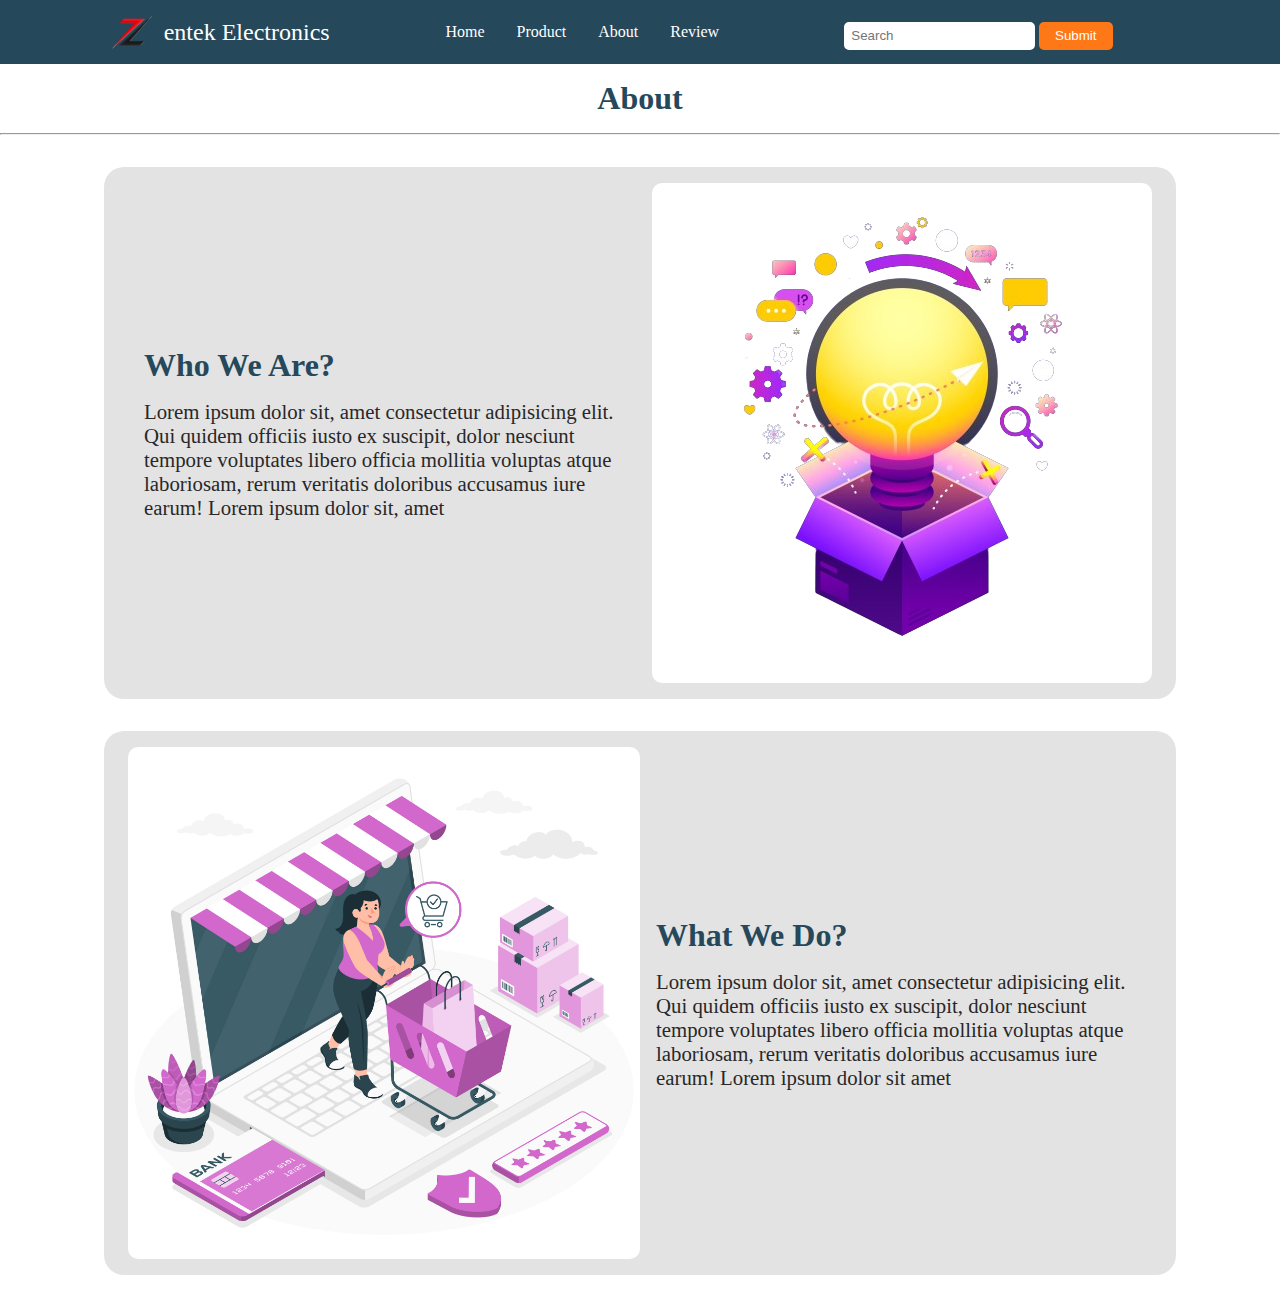
<file: about.html>
<!DOCTYPE html>
<html lang="en">

<head>
    <meta charset="UTF-8">
    <meta name="viewport" content="width=device-width, initial-scale=1.0">
    <title>About Us</title>
    <link rel="stylesheet" href="styles/about.css">
    <link rel="stylesheet" href="styles/shared.css">
    <script src="scripts/mobile.js" defer></script>
</head>

<body>
    <header>
        <div id="logo">
            <img src="images/logo.png" alt="logo" loading="eager">
            <a href="index.html">entek Electronics</a>
        </div>
        <ul id="nav-items">
            <li><a href="index.html">Home</a></li>
            <li><a href="#product">Product</a></li>
            <li><a href="about.html">About</a></li>
            <li><a href="review.html">Review</a></li>

        </ul>
        <div id="search-bar">
            <input type="text" placeholder="Search">
            <button class="btn">Submit</button>
        </div>

        <div id="search-img"><img src="images/search.jpg" alt="search bar"></div>
        
        <button id="mobile-menu-btn">
            <span></span>
            <span></span>
            <span></span>
        </button>
    </header>

    <aside id="mobile-menu">
        <ul>
            <li><a href="index.html">Home</a></li>
            <li><a href="#product">Product</a></li>
            <li><a href="about.html">About</a></li>
            <li><a href="review.html">Review</a></li>
        </ul>
    </aside>

    <aside id="show-search-bar">
        <input type="text" placeholder="Search">
        <button class="btn">Submit</button>
    </aside>

    <main>
        <h1 class="heading">About</h1>
        <hr>
        <section id="about-us">     
            <div class="text-conta">
                <h2>Who We Are?</h2>
                <p>Lorem ipsum dolor sit, amet consectetur adipisicing elit. Qui quidem officiis iusto ex suscipit, dolor nesciunt tempore voluptates libero officia mollitia voluptas atque laboriosam, rerum veritatis doloribus accusamus iure earum! Lorem ipsum dolor sit, amet</p>
            </div>
            <img src="images/illsutration/bulb.png" loading="lazy" alt="About Us">
        </section>
        <section id="our-work">
            <div class="text-conta">
                <h2>What We Do?</h2>
                <p>Lorem ipsum dolor sit, amet consectetur adipisicing elit. Qui quidem officiis iusto ex suscipit, dolor nesciunt tempore voluptates libero officia mollitia voluptas atque laboriosam, rerum veritatis doloribus accusamus iure earum! Lorem ipsum dolor sit amet</p>
            </div>
            <img src="images/illsutration/about.jpg" loading="lazy" alt="About Us">
        </section>
    </main>
</body>

</html>
</file>
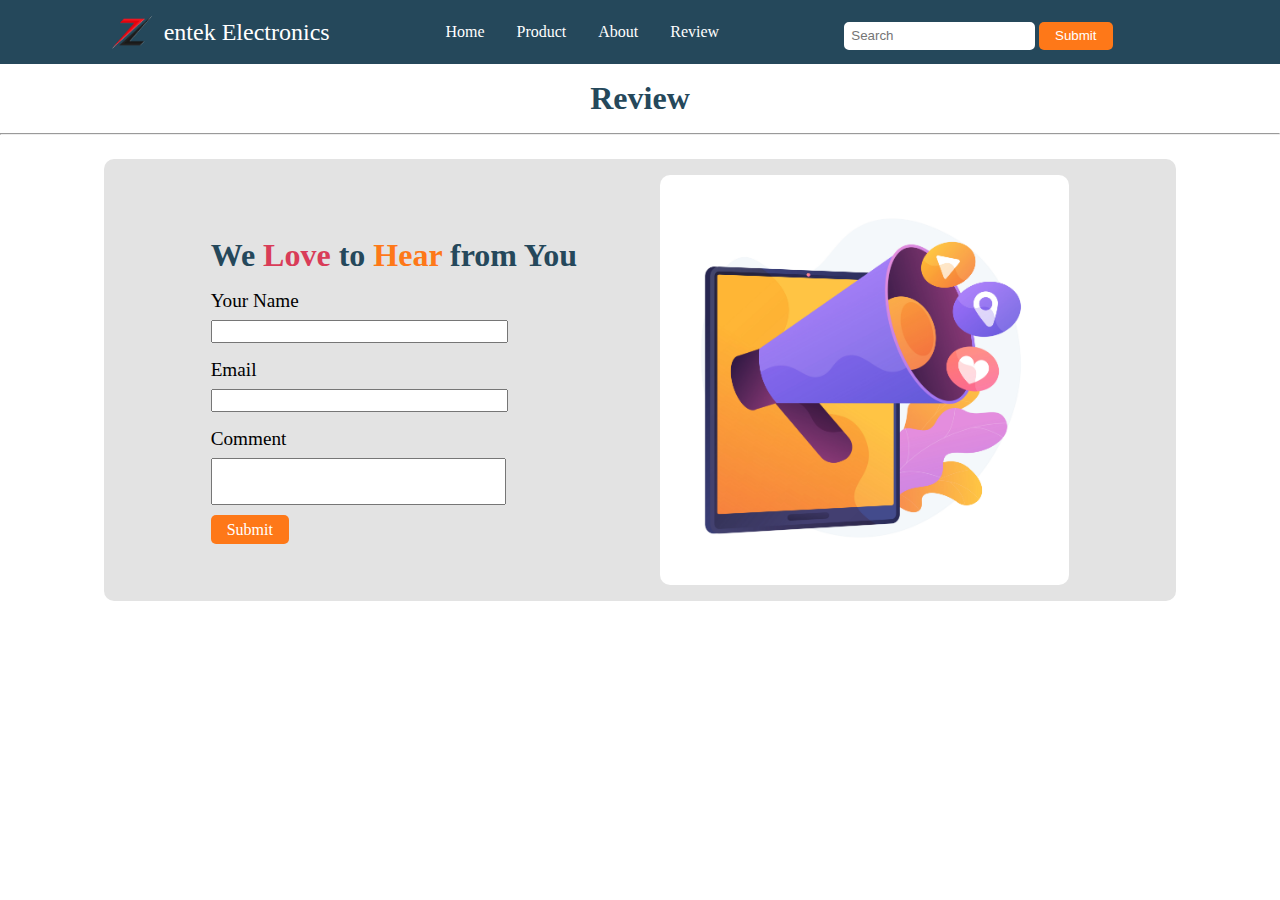
<file: review.html>
<!DOCTYPE html>
<html lang="en">

<head>
    <meta charset="UTF-8">
    <meta name="viewport" content="width=device-width, initial-scale=1.0">
    <title>Review</title>
    <link rel="stylesheet" href="styles/review.css">
    <link rel="stylesheet" href="styles/shared.css">
    <script src="scripts/mobile.js" defer></script>
</head>

<body>
    <header>
        <div id="logo">
            <img src="images/logo.png" alt="logo" loading="eager">
            <a href="index.html">entek Electronics</a>
        </div>
        <ul id="nav-items">
            <li><a href="index.html">Home</a></li>
            <li><a href="#product">Product</a></li>
            <li><a href="about.html">About</a></li>
            <li><a href="review.html">Review</a></li>

        </ul>
        <div id="search-bar">
            <input type="text" placeholder="Search">
            <button class="btn">Submit</button>
        </div>

        <div id="search-img"><img src="images/search.jpg" alt="search bar"></div>
        
        <button id="mobile-menu-btn">
            <span></span>
            <span></span>
            <span></span>
        </button>
    </header>

    <aside id="mobile-menu">
        <ul>
            <li><a href="index.html">Home</a></li>
            <li><a href="#product">Product</a></li>
            <li><a href="about.html">About</a></li>
            <li><a href="review.html">Review</a></li>
        </ul>
    </aside>

    <aside id="show-search-bar">
        <input type="text" placeholder="Search">
        <button class="btn">Submit</button>
    </aside>
    
    <main>
        <h1 class="heading">Review</h1>
        <hr>
        <section>  
            <form>
                <h2>We <span>Love</span> to <span id="span-alt">Hear</span> from You</h2>
                <p>
                    <label for="user-name">Your Name</label>
                    <input type="text" name="user-name" id="user-name" required>
                </p>
                <p>
                    <label for="user-email">Email</label>
                    <input type="email" name="user-email" id="user-email" required>
                </p>
                <p>
                    <label for="comment">Comment</label>
                    <textarea type="text" name="comment" id="comment" rows="3" required></textarea>
                </p>
                <a href="review.html" class="btn">Submit</a>
            </form>
            <img src="images/illsutration/mic.jpg" alt="image not loaded" loading="eager">
        </section>
    </main>
</body>

</html>
</file>
<file: styles/about.css>
section{
    display: flex;
    justify-content: space-evenly;
    align-items: center;
    width: 80%;
    margin: 2rem auto;
    background-color: rgb(227,227,227);
    padding: 1rem 1.5rem;
    border-radius: 20px;
}

section img{
    width: 50%;
    border-radius: 10px;
    background-color: white;
}

section .text-conta{
    margin: 1rem;
}

section h2{
    font-size: 2rem;
    color: rgb(37, 72, 91);
    margin-bottom: 1rem;
}

section p{
    font-size: 1.3rem;
    color: rgb(41, 40, 40);
}

#our-work{
    flex-direction: row-reverse;
}

@media(max-width:865px){
    section{
        width: 75%;
    }

    section .text-conta h2{
        text-align: center;
    }

    section .text-conta p{
        font-size: 1.2rem;
    }

    #about-us{
        flex-direction: column-reverse;
    }

    #our-work{
        flex-direction: column-reverse;
    }
}
</file>
<file: styles/shared.css>
*{
    margin:0;
    padding:0;
}

header{
    display: flex;
    justify-content: space-evenly;
    align-items: center;
    background-color: rgb(37, 72, 91);
}

header.fixed{
    position: fixed;
    width: 100%;
    top: 0;
}

header #logo{
    margin: 0 1rem;
    display: flex;
    justify-content: space-between;
    align-items: center;
}

header #logo img{
    width: 4rem;
    height: 4rem;
}

header #logo a{
    font-size: 1.5rem;
    color: white;
    text-decoration: none;
}

#nav-items{
    display: flex;
    justify-content: space-evenly;
    align-items: center;
    list-style:none;
    margin-right:2%;
}

#nav-items li a{
    font-size: 1rem;
    text-decoration: none;
    color: white;
    padding: 1rem;
}

#nav-items li a:hover{
    text-decoration: underline;
}

#search-bar input, #show-search-bar input{
    padding: 0.3rem;
    border: 2px solid white;
    border-radius: 5px;
}

#mobile-menu-btn{
    display: none;
    flex-direction: column;
    justify-content: space-evenly;
    border: none;
    cursor: pointer;
    width: 1.5rem;
    height: 1.5rem;
    background-color: transparent;
}

#mobile-menu-btn span{
    width: 1.5rem;
    height: 0.2rem;
    background-color: white;
}

#mobile-menu{
    display: none;
    position: fixed;
    left: 0;
    top: 4rem;
    width: 100%;
    height: 100%;
    background-color: rgb(155, 150, 150);
}

#search-img img{
    width: 2.5rem;
    height: 2.5rem;
    border-radius: 100%;
    display: none;
}

#show-search-bar{
    display: none;
    justify-content: center;
    align-items: center;
    background-color: rgb(209 209 210);
}

#show-search-bar input{
    width: 40%;
    border: 1px solid rgb(80, 80, 80);
    margin: 0.5rem;
}

#show-search-bar button{
    margin: 0;
}

#show-search-bar.show{
    display: flex;
}

.btn{
    color: white;
    background-color: rgb(254, 120, 24);
    padding: 0.4rem 1rem;
    border-radius: 5px;
    border:none;
    margin-top: 0.5rem;
}

.btn:hover{
    background-color: rgb(249, 126, 39);
}

.heading{
    text-align: center;
    color:rgb(37,72,91);
    margin: 1rem 0;
    font-size: 2rem;
}

ul{
    list-style: none;
}

@media (max-width:620px) {
    #search-img img{
        display: block;
    }

    #search-bar{
        display: none;
    }
}

@media(max-width:865px){
    #nav-items{
        display: none;
    }

    #mobile-menu-btn{
        display: flex;
    }

    #mobile-menu{
        display: none;
        flex-direction: column;
        align-items: center;
    }

    #mobile-menu.open{
        display: flex;
    }

    #mobile-menu li{
        margin: 2.5rem 1rem;
    }

    #mobile-menu a{
        font-size: 2rem;
        text-decoration: none;
        color: white;
    }

    #mobile-menu a:hover{
        text-decoration: underline;
    }
}
</file>
<file: styles/review.css>
span{
    color: rgb(217 60 88);
}

#span-alt{
    color : rgb(254, 120, 24);
}

section{
    display: flex;
    justify-content: space-evenly;
    align-items: center;
    width: 80%;
    padding: 1rem 1.5rem;
    margin: 1.5rem auto;
    background-color: rgb(227,227,227);
    border-radius: 10px;
}

section img{
    width: 40%;
    border-radius: 10px;
}

form h2{
    font-size: 2rem;
    color: rgb(37, 72, 91);
    margin: 1rem 0;
}

form p{
    margin: 1rem 0;
}

label{
    font-size: 1.2rem;
}

form input{
    height: 1.2rem;
}

form input, textarea{
    display: block;
    width: 80%;
    margin: 0.5rem 0;
}

form a{
    text-decoration: none;
}

textarea{
    resize: none;
}

@media(max-width:600px){
    section{
        width: 70%;
    }

    section img{
        display: none;
    }

    form h2{
        font-size: 1.9rem;
    }
}
</file>
